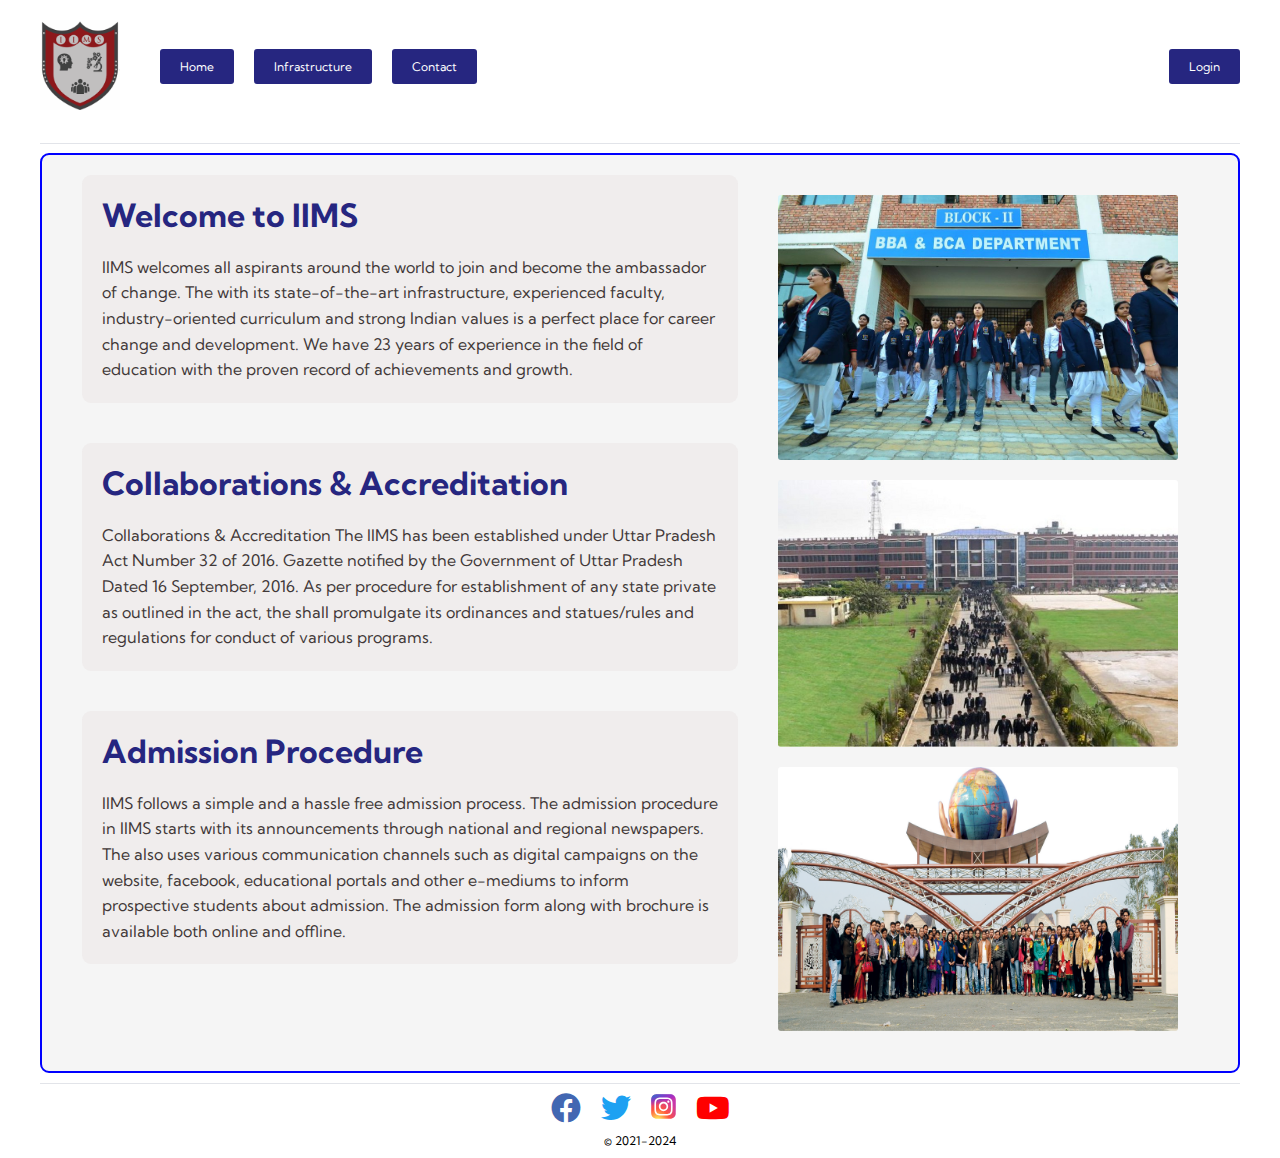
<file: index.html>
<!DOCTYPE html>
<html lang="en">
  <head>
    <meta charset="UTF-8" />
    <meta http-equiv="X-UA-Compatible" content="IE=edge" />
    <meta name="viewport" content="width=device-width, initial-scale=1.0" />
    <title>IIMS</title>
    <link rel="shortcut icon" href="./images/logo.png" type="image/x-icon" />
    <link rel="stylesheet" href="../css/home/style.css" />
    <link
      rel="stylesheet"
      href="https://cdnjs.cloudflare.com/ajax/libs/font-awesome/6.0.0-beta2/css/all.min.css"
    />
  </head>

  <body>
    <div class="container">
      <div>
        <nav class="nav">
          <div class="nav__logo-and-links">
            <div class="nav__logo-and-links__logo">
              <a href="./index.html"> <img src="./images/logo.png" alt="" /></a>
            </div>
            <ul class="nav__logo-and-links__links">
              <li><a href="./index.html">Home</a></li>
              <li><a href="./academics.html">Infrastructure</a></li>
              <li><a href="./contact.html">Contact</a></li>
            </ul>
          </div>
          <div class="nav__cart-and-profile">
            <div class="nav__cart-and-profile__profile">
              <a href="./login.html">Login</a>
            </div>
          </div>
        </nav>
        <hr />
      </div>
      <div class="main grid-2-colum">
        <div class="conatents">
          <div class="main__content">
            <h2>Welcome to IIMS</h2>
            <p>
              IIMS welcomes all aspirants around the world to join and become
              the ambassador of change. The with its state-of-the-art
              infrastructure, experienced faculty, industry-oriented curriculum
              and strong Indian values is a perfect place for career change and
              development. We have 23 years of experience in the field of
              education with the proven record of achievements and growth.
            </p>
          </div>
          <div class="main__content">
            <h2>Collaborations & Accreditation</h2>
            <p>
              Collaborations & Accreditation The IIMS has been established under
              Uttar Pradesh Act Number 32 of 2016. Gazette notified by the
              Government of Uttar Pradesh Dated 16 September, 2016. As per
              procedure for establishment of any state private as outlined in
              the act, the shall promulgate its ordinances and statues/rules and
              regulations for conduct of various programs.
            </p>
          </div>
          <div class="main__content">
            <h2>Admission Procedure</h2>
            <p>
              IIMS follows a simple and a hassle free admission process. The
              admission procedure in IIMS starts with its announcements through
              national and regional newspapers. The also uses various
              communication channels such as digital campaigns on the website,
              facebook, educational portals and other e-mediums to inform
              prospective students about admission. The admission form along
              with brochure is available both online and offline.
            </p>
          </div>
        </div>
        <div class="main__iims-photos">
          <img src="./images/iimsBCA.jpg" alt="" />
          <img src="./images/iimsBCA2.jpg" alt="" />
          <img src="./images/iimsBCA3.jpg" alt="" />
        </div>
      </div>
      <div>
        <hr />
        <div class="footer">
          <ul>
            <li>
              <a href="#"><i class="fab fa-facebook"></i></a>
            </li>
            <li>
              <a href="#"><i class="fab fa-twitter"></i></a>
            </li>

            <li>
              <a href="#">
                <img class="fab" src="./images/instagram-color.svg" alt="" />
              </a>
            </li>
            <li>
              <a href="#"><i class="fab fa-youtube"></i> </a>
            </li>
          </ul>
          <p>&copy; 2021-2024 <a href=""></a></p>
        </div>
      </div>
    </div>
  </body>
</html>
</file>
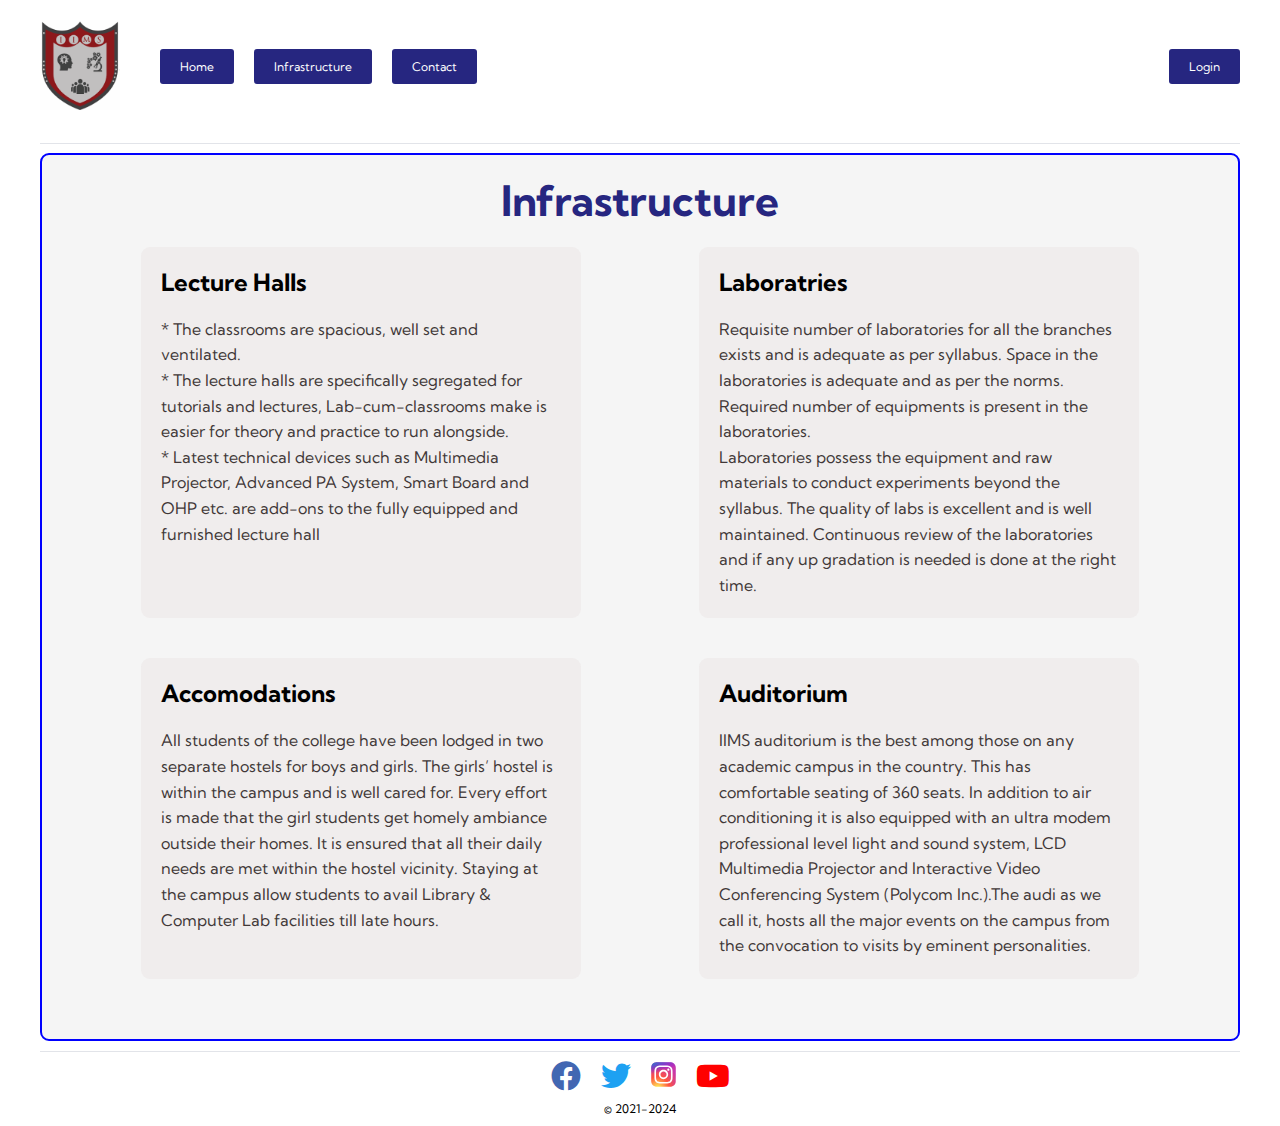
<file: academics.html>
<!DOCTYPE html>
<html lang="en">
  <head>
    <meta charset="UTF-8" />
    <meta http-equiv="X-UA-Compatible" content="IE=edge" />
    <meta name="viewport" content="width=device-width, initial-scale=1.0" />
    <title>IIMS</title>
    <link rel="shortcut icon" href="./images/logo.png" type="image/x-icon" />
    <link rel="stylesheet" href="../css/home/style.css" />
    <link rel="stylesheet" href="./css/academics/academics.css" />
    <link
      rel="stylesheet"
      href="https://cdnjs.cloudflare.com/ajax/libs/font-awesome/6.0.0-beta2/css/all.min.css"
    />
  </head>

  <body>
    <div class="container">
      <div>
        <nav class="nav">
          <div class="nav__logo-and-links">
            <div class="nav__logo-and-links__logo">
              <a href="./index.html"> <img src="./images/logo.png" alt="" /></a>
            </div>
            <ul class="nav__logo-and-links__links">
              <li><a href="./index.html">Home</a></li>
              <li><a href="./academics.html">Infrastructure</a></li>
              <li><a href="./contact.html">Contact</a></li>
            </ul>
          </div>
          <div class="nav__cart-and-profile">
            <div class="nav__cart-and-profile__profile">
              <a href="./login.html">Login</a>
            </div>
          </div>
        </nav>
        <hr />
      </div>
      <div class="main academic">
        <h1>Infrastructure</h1>
        <div class="academic--content-container">
          <div class="main__content academic__content">
            <h2>Lecture Halls</h2>
            <p>
              * The classrooms are spacious, well set and ventilated. <br />
              * The lecture halls are specifically segregated for tutorials and
              lectures, Lab-cum-classrooms make is easier for theory and
              practice to run alongside. <br />
              * Latest technical devices such as Multimedia Projector, Advanced
              PA System, Smart Board and OHP etc. are add-ons to the fully
              equipped and furnished lecture hall
            </p>
          </div>
          <div class="main__content academic__content">
            <h2>Laboratries</h2>
            <p>
              Requisite number of laboratories for all the branches exists and
              is adequate as per syllabus. Space in the laboratories is adequate
              and as per the norms. Required number of equipments is present in
              the laboratories. <br />
              Laboratories possess the equipment and raw materials to conduct
              experiments beyond the syllabus. The quality of labs is excellent
              and is well maintained. Continuous review of the laboratories and
              if any up gradation is needed is done at the right time.
            </p>
          </div>
          <div class="main__content academic__content">
            <h2>Accomodations</h2>
            <p>
              All students of the college have been lodged in two separate
              hostels for boys and girls. The girls’ hostel is within the campus
              and is well cared for. Every effort is made that the girl students
              get homely ambiance outside their homes. It is ensured that all
              their daily needs are met within the hostel vicinity. Staying at
              the campus allow students to avail Library & Computer Lab
              facilities till late hours.
            </p>
          </div>
          <div class="main__content academic__content">
            <h2>Auditorium</h2>
            <p>
              IIMS auditorium is the best among those on any academic campus in
              the country. This has comfortable seating of 360 seats. In
              addition to air conditioning it is also equipped with an ultra
              modem professional level light and sound system, LCD Multimedia
              Projector and Interactive Video Conferencing System (Polycom
              Inc.).The audi as we call it, hosts all the major events on the
              campus from the convocation to visits by eminent personalities.
            </p>
          </div>
        </div>
      </div>
      <div>
        <hr />
        <div class="footer">
          <ul>
            <li>
              <a href="#"><i class="fab fa-facebook"></i></a>
            </li>
            <li>
              <a href="#"><i class="fab fa-twitter"></i></a>
            </li>

            <li>
              <a href="#">
                <img class="fab" src="./images/instagram-color.svg" alt="" />
              </a>
            </li>
            <li>
              <a href="#"><i class="fab fa-youtube"></i> </a>
            </li>
          </ul>
          <p>&copy; 2021-2024 <a href=""></a></p>
        </div>
      </div>
    </div>
  </body>
</html>
</file>
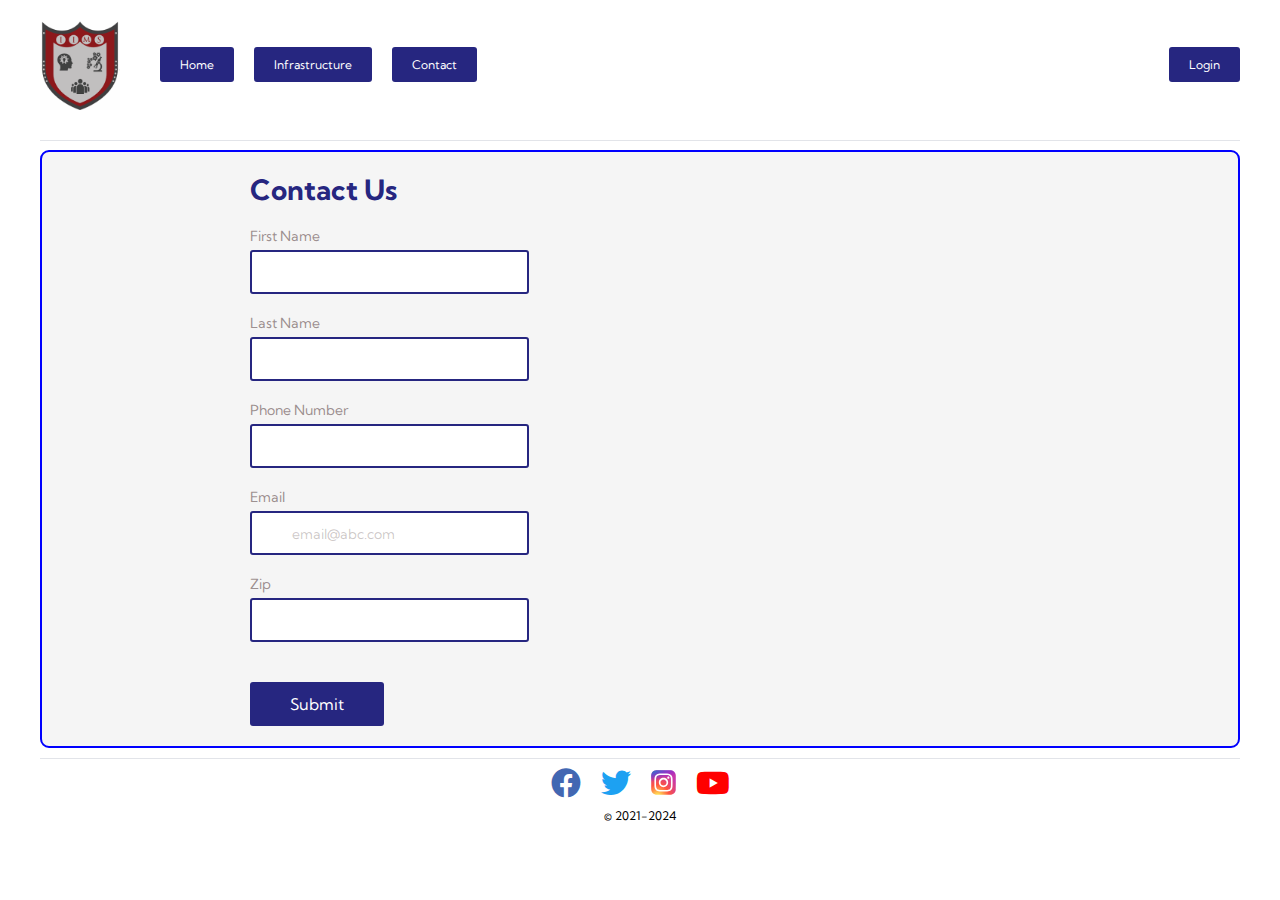
<file: contact.html>
<html lang="en">
  <head>
    <meta charset="UTF-8" />
    <meta http-equiv="X-UA-Compatible" content="IE=edge" />
    <meta name="viewport" content="width=device-width, initial-scale=1.0" />
    <title>IIMS</title>
    <link rel="shortcut icon" href="./images/logo.png" type="image/x-icon" />
    <link rel="stylesheet" href="../css/home/style.css" />
    <link rel="stylesheet" href="./css/contact/contact.css" />
    <link
      rel="stylesheet"
      href="https://cdnjs.cloudflare.com/ajax/libs/font-awesome/6.0.0-beta2/css/all.min.css"
    />
  </head>

  <body>
    <div class="container">
      <div>
        <nav class="nav">
          <div class="nav__logo-and-links">
            <div class="nav__logo-and-links__logo">
              <a href="./index.html"> <img src="./images/logo.png" alt="" /></a>
            </div>
            <ul class="nav__logo-and-links__links">
              <li><a href="./index.html">Home</a></li>
              <li><a href="./academics.html">Infrastructure</a></li>
              <li><a href="./contact.html">Contact</a></li>
            </ul>
          </div>
          <div class="nav__cart-and-profile">
            <div class="nav__cart-and-profile__profile">
              <a href="./login.html">Login</a>
            </div>
          </div>
        </nav>
        <hr />
      </div>

      <div class="main contact">
        <div class="form" id="contactFrom">
          <h1>Contact Us</h1>
          <div class="first-name-field form-same-style">
            <label for="first_name">First Name</label>
            <input type="text" name="first_name" id="firstName" />
          </div>
          <div class="last-name-field form-same-style">
            <label for="last_name">Last Name</label>
            <input type="text" id="lastName" name="last-name" />
          </div>
          <div class="phone-no-field form-same-style">
            <label for="phone-no">Phone Number</label>
            <input type="number" placeholder="" name="phone-no" id="phoneNo" />
          </div>
          <div class="email-field form-same-style">
            <label for="email">Email</label>
            <input
              type="email"
              placeholder="email@abc.com"
              name="email"
              id="email"
            />
          </div>
          <div class="zip-code-field form-same-style">
            <label for="zip_code">Zip</label>
            <input type="number" name="zip_code " id="zipCode" />
          </div>
          <a href="#" type="submit" id="submit">Submit</a>
        </div>
        <div class="map-container">
          <iframe
            class="iims-map"
            src="https://www.google.com/maps/embed?pb=!1m14!1m8!1m3!1d13964.636947670731!2d77.7623301!3d28.9530011!3m2!1i1024!2i768!4f13.1!3m3!1m2!1s0x0%3A0x7935925467d2af0d!2sInstitute%20of%20Informatics%20%26%20Management%20Sciences!5e0!3m2!1sen!2sin!4v1634743828707!5m2!1sen!2sin"
            width="600"
            height="450"
            style="border: 0"
            allowfullscreen=""
            loading="lazy"
          ></iframe>
        </div>
      </div>
      <div>
        <hr />
        <div class="footer">
          <ul>
            <li>
              <a href="# "><i class="fab fa-facebook"></i></a>
            </li>
            <li>
              <a href="# "><i class="fab fa-twitter"></i></a>
            </li>

            <li>
              <a href="# ">
                <img class="fab" src="./images/instagram-color.svg " alt=" " />
              </a>
            </li>
            <li>
              <a href="# "><i class="fab fa-youtube"></i> </a>
            </li>
          </ul>
          <p>&copy; 2021-2024 <a href=" "></a></p>
        </div>
      </div>
    </div>
  </body>
</html>
</file>
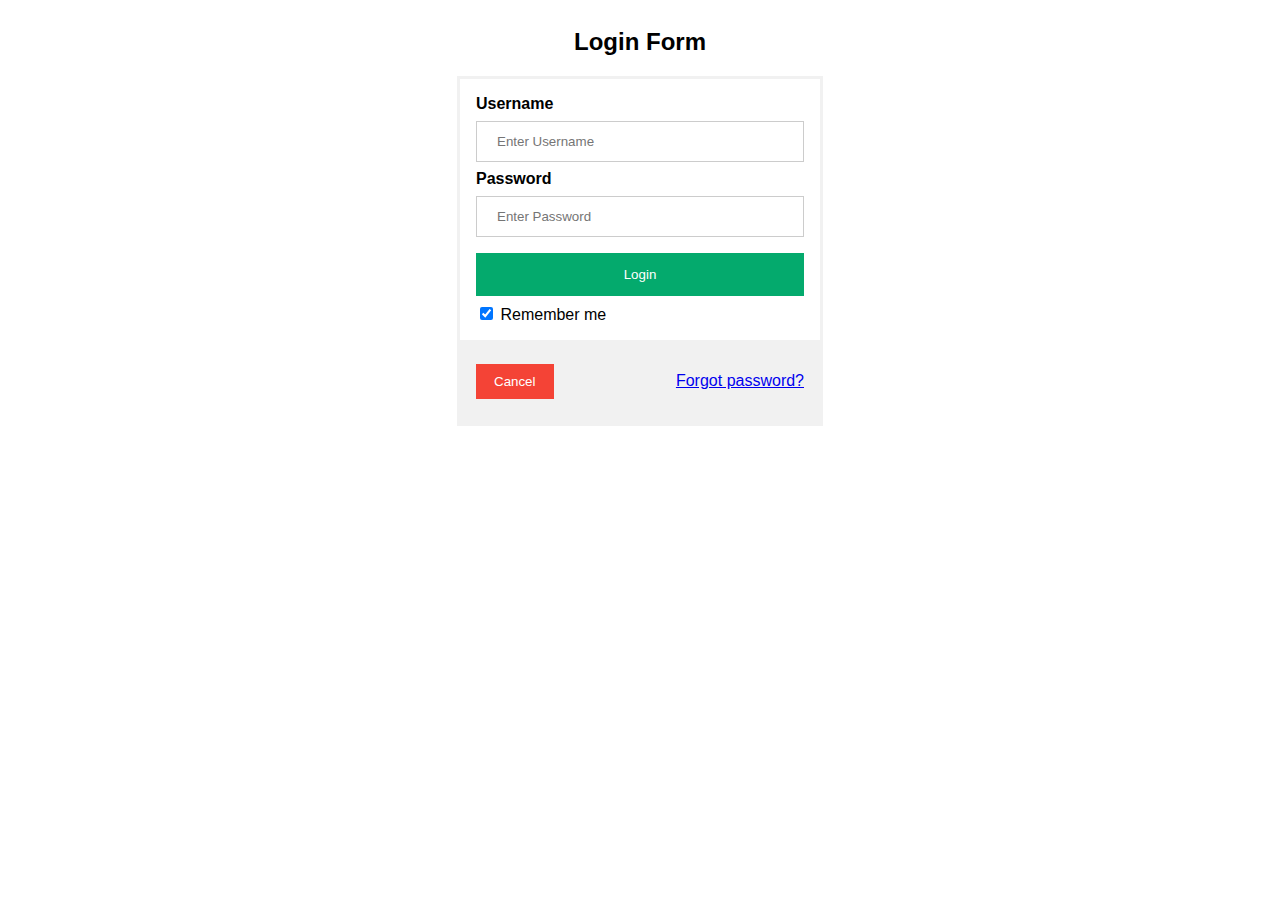
<file: login.html>
<!DOCTYPE html>
<html>
  <head>
    <meta name="viewport" content="width=device-width, initial-scale=1" />
    <link rel="shortcut icon" href="./images/logo.png" type="image/x-icon" />
    <style>
      body {
        font-family: Arial, Helvetica, sans-serif;
        display: flex;
        flex-direction: column;
        align-items: center;
      }
      form {
        width: 360px;
        border: 3px solid #f1f1f1;
      }

      input[type="text"],
      input[type="password"] {
        width: 100%;
        padding: 12px 20px;
        margin: 8px 0;
        display: inline-block;
        border: 1px solid #ccc;
        box-sizing: border-box;
      }

      button {
        background-color: #04aa6d;
        color: white;
        padding: 14px 20px;
        margin: 8px 0;
        border: none;
        cursor: pointer;
        width: 100%;
      }

      button:hover {
        opacity: 0.8;
      }

      .cancelbtn {
        width: auto;
        padding: 10px 18px;
        background-color: #f44336;
      }

      .cancelbtn a {
        text-decoration: none;
        color: white;
      }

      .imgcontainer {
        text-align: center;
        margin: 24px 0 12px 0;
      }

      .container {
        padding: 16px;
      }

      span.psw {
        float: right;
        padding-top: 16px;
      }
    </style>
  </head>
  <body>
    <h2>Login Form</h2>

    <form action="/action_page.php" method="post">
      <div class="container">
        <label for="uname"><b>Username</b></label>
        <input type="text" placeholder="Enter Username" name="uname" required />

        <label for="psw"><b>Password</b></label>
        <input
          type="password"
          placeholder="Enter Password"
          name="psw"
          required
        />

        <button type="submit">Login</button>
        <label>
          <input type="checkbox" checked="checked" name="remember" /> Remember
          me
        </label>
      </div>

      <div class="container" style="background-color: #f1f1f1">
        <button type="button" class="cancelbtn">
          <a href="./index.html">Cancel</a>
        </button>
        <span class="psw"> <a href="#">Forgot password?</a></span>
      </div>
    </form>
  </body>
</html>
</file>
<file: css/home/style.css>
@import url("https://fonts.googleapis.com/css2?family=Kumbh+Sans:wght@500;700;900&display=swap");
* {
  margin: 0;
  padding: 0;
}

body {
  font-family: "Kumbh Sans", sans-serif;
}

html {
  /* font-size: 10px; */
  /* 10X /16px = 0.625 = 62.5% */
  font-size: 62.5%;
}

.container {
  padding: 3rem 3rem 0 5rem;
  padding: 0 4rem;
}

.nav {
  padding: 2rem 0 1rem 0;
  display: -webkit-box;
  display: -ms-flexbox;
  display: flex;
  width: 100%;
  -webkit-box-pack: justify;
  -ms-flex-pack: justify;
  justify-content: space-between;
  margin-bottom: 2rem;
}

.nav__logo-and-links {
  display: -webkit-box;
  display: -ms-flexbox;
  display: flex;
  gap: 4rem;
  -webkit-box-align: center;
  -ms-flex-align: center;
  align-items: center;
}

.nav__logo-and-links__logo img {
  /* height: 3.4rem; */
  width: 8rem;
  /* border: 2px solid red; */
  /* border-radius: 50%; */
}

.nav__logo-and-links__links {
  display: -webkit-box;
  display: -ms-flexbox;
  display: flex;
  list-style: none;
  display: flex;
  gap: 2rem;
  -webkit-transition: 0.3s;
  transition: 0.3s;
}

.nav__logo-and-links__links,
.nav__cart-and-profile {
  font-size: 1.2rem;
}

.nav__logo-and-links__links a,
.nav__cart-and-profile a {
  border-radius: 3px;
  text-decoration: none;
  background-color: #262680;
  color: white;
  padding: 1rem 2rem;
}

.nav__logo-and-links__links a:hover,
.nav__cart-and-profile a:hover {
  opacity: 0.7;
}

.nav__cart-and-profile {
  display: -webkit-box;
  display: -ms-flexbox;
  display: flex;
  -webkit-box-align: center;
  -ms-flex-align: center;
  align-items: center;
  gap: 2rem;
}

.nav__cart-and-profile__cart img {
  height: 1.6rem;
  height: 2rem;
}

.nav__cart-and-profile__profile img {
  height: 3.4rem;
  height: 4rem;
}

hr {
  height: 0.1px;
  background-color: rgba(182, 188, 200, 0.397);
  margin: 1rem 0;
  border: 0;
}

.grid-2-colum {
  display: -ms-grid;
  display: grid;
  -ms-grid-columns: 1.5fr 1fr;
  grid-template-columns: 1.5fr 1fr;
  background-color: red;
  gap: 2rem;
}

.grid-2-colum .main__iims-photos {
  display: -webkit-box;
  display: -ms-flexbox;
  display: flex;
  -webkit-box-orient: vertical;
  -webkit-box-direction: normal;
  -ms-flex-direction: column;
  flex-direction: column;
  gap: 2rem;
  padding: 2rem 2rem;
}

.grid-2-colum .main__iims-photos img {
  width: 40rem;
  border-radius: 3px;
}

.main {
  border: 2px solid blue;
  background-color: whitesmoke;
  padding: 2rem 4rem;
  border-radius: 9px;
}

.main__content {
  background-color: rgba(233, 224, 224, 0.39);
  border-radius: 9px;
  padding: 2rem;
  margin-bottom: 4rem;
  max-width: 70rem;
  font-size: 1.6rem;
}

.main__content h2 {
  font-size: 3.2rem;
  margin-bottom: 2rem;
  color: #262680;
}

.main__content p {
  font-size: 1.6rem;
  line-height: 1.6;
  text-align: left;
  color: #413838;
}

.footer {
  margin-bottom: 1rem;
}

.footer ul {
  display: -webkit-box;
  display: -ms-flexbox;
  display: flex;
  gap: 2rem;
  -webkit-box-pack: center;
  -ms-flex-pack: center;
  justify-content: center;
  list-style: none;
  margin-bottom: 1rem;
}

.footer ul li {
  display: -webkit-box;
  display: -ms-flexbox;
  display: flex;
  -webkit-box-align: center;
  -ms-flex-align: center;
  align-items: center;
}

.footer ul li img {
  width: 2.5rem;
}

.footer p {
  text-align: center;
  font-size: 1.2rem;
}

.footer p a {
  color: #000;
  -webkit-text-decoration: #262680;
  text-decoration: #262680;
}

.footer .fab {
  font-size: 3rem;
}

.footer .fab:hover {
  opacity: 0.7;
}

.footer .fa-facebook {
  color: #4267b2;
}

.footer .fa-youtube {
  color: #ff0000;
}

.footer .fa-twitter {
  color: #1da1f2;
}

/*# sourceMappingURL=style.css.map */
</file>
<file: css/academics/academics.css>
.academic h1 {
  font-size: 4.2rem;
  text-align: center;
  margin-bottom: 2rem;
  color: #262680;
}

.academic .academic--content-container {
  display: -ms-grid;
  display: grid;
  -ms-grid-columns: 1fr 1fr;
      grid-template-columns: 1fr 1fr;
  justify-items: center;
}

.academic .academic--content-container .academic__content {
  max-width: 40rem;
}

.academic .academic--content-container h2 {
  font-size: 2.4rem;
  color: red;
  color: black;
}

.academic .academic--content-container p a {
  text-decoration: none;
  color: #262680;
}

.academic .academic--content-container p a:hover {
  opacity: 0.7;
}
/*# sourceMappingURL=academics.css.map */
</file>
<file: css/contact/contact.css>
.contact {
  display: -ms-grid;
  display: grid;
  justify-items: center;
  -ms-grid-columns: 1fr 1fr;
  grid-template-columns: 1fr 1fr;
}

.contact .iims-map {
  border-radius: 9px;
}

.form {
  font-size: 1.4rem;
  color: rgba(117, 100, 100, 0.712);
}

.form h1 {
  color: black;
  color: #262680;
  margin-bottom: 2rem;
}

.form .form-same-style {
  display: -ms-grid;
  display: grid;
  -ms-grid-columns: 1fr;
  grid-template-columns: 1fr;
  width: 18rem;
  gap: 0.5rem;
  margin-bottom: 2rem;
}

.form .form-same-style input {
  padding: 1rem 1rem;
  padding: 1rem 4rem;
  border: 1px solid lightgray;
  border: 2px solid #262680;
  border-radius: 3px;
  font-size: 1.6rem;
  color: #262680;
  font-family: inherit;
}

.form .email-field input::-webkit-input-placeholder {
  color: red;
  color: rgba(95, 81, 81, 0.315);
  font-family: inherit;
  font-size: 1.4rem;
}

.form .email-field input:-ms-input-placeholder {
  color: red;
  color: rgba(95, 81, 81, 0.315);
  font-family: inherit;
  font-size: 1.4rem;
}

.form .email-field input::-ms-input-placeholder {
  color: red;
  color: rgba(95, 81, 81, 0.315);
  font-family: inherit;
  font-size: 1.4rem;
}

.form .email-field input::placeholder {
  color: red;
  color: rgba(95, 81, 81, 0.315);
  font-family: inherit;
  font-size: 1.4rem;
}

.form a {
  display: inline-block;
  margin-top: 2rem;
  font-size: 1.6rem;
  text-decoration: none;
  background-color: #262680;
  color: white;
  padding: 1.2rem 4rem;
  border-radius: 3px;
}

.form a:hover {
  opacity: 0.7;
}
/*# sourceMappingURL=contact.css.map */
</file>
